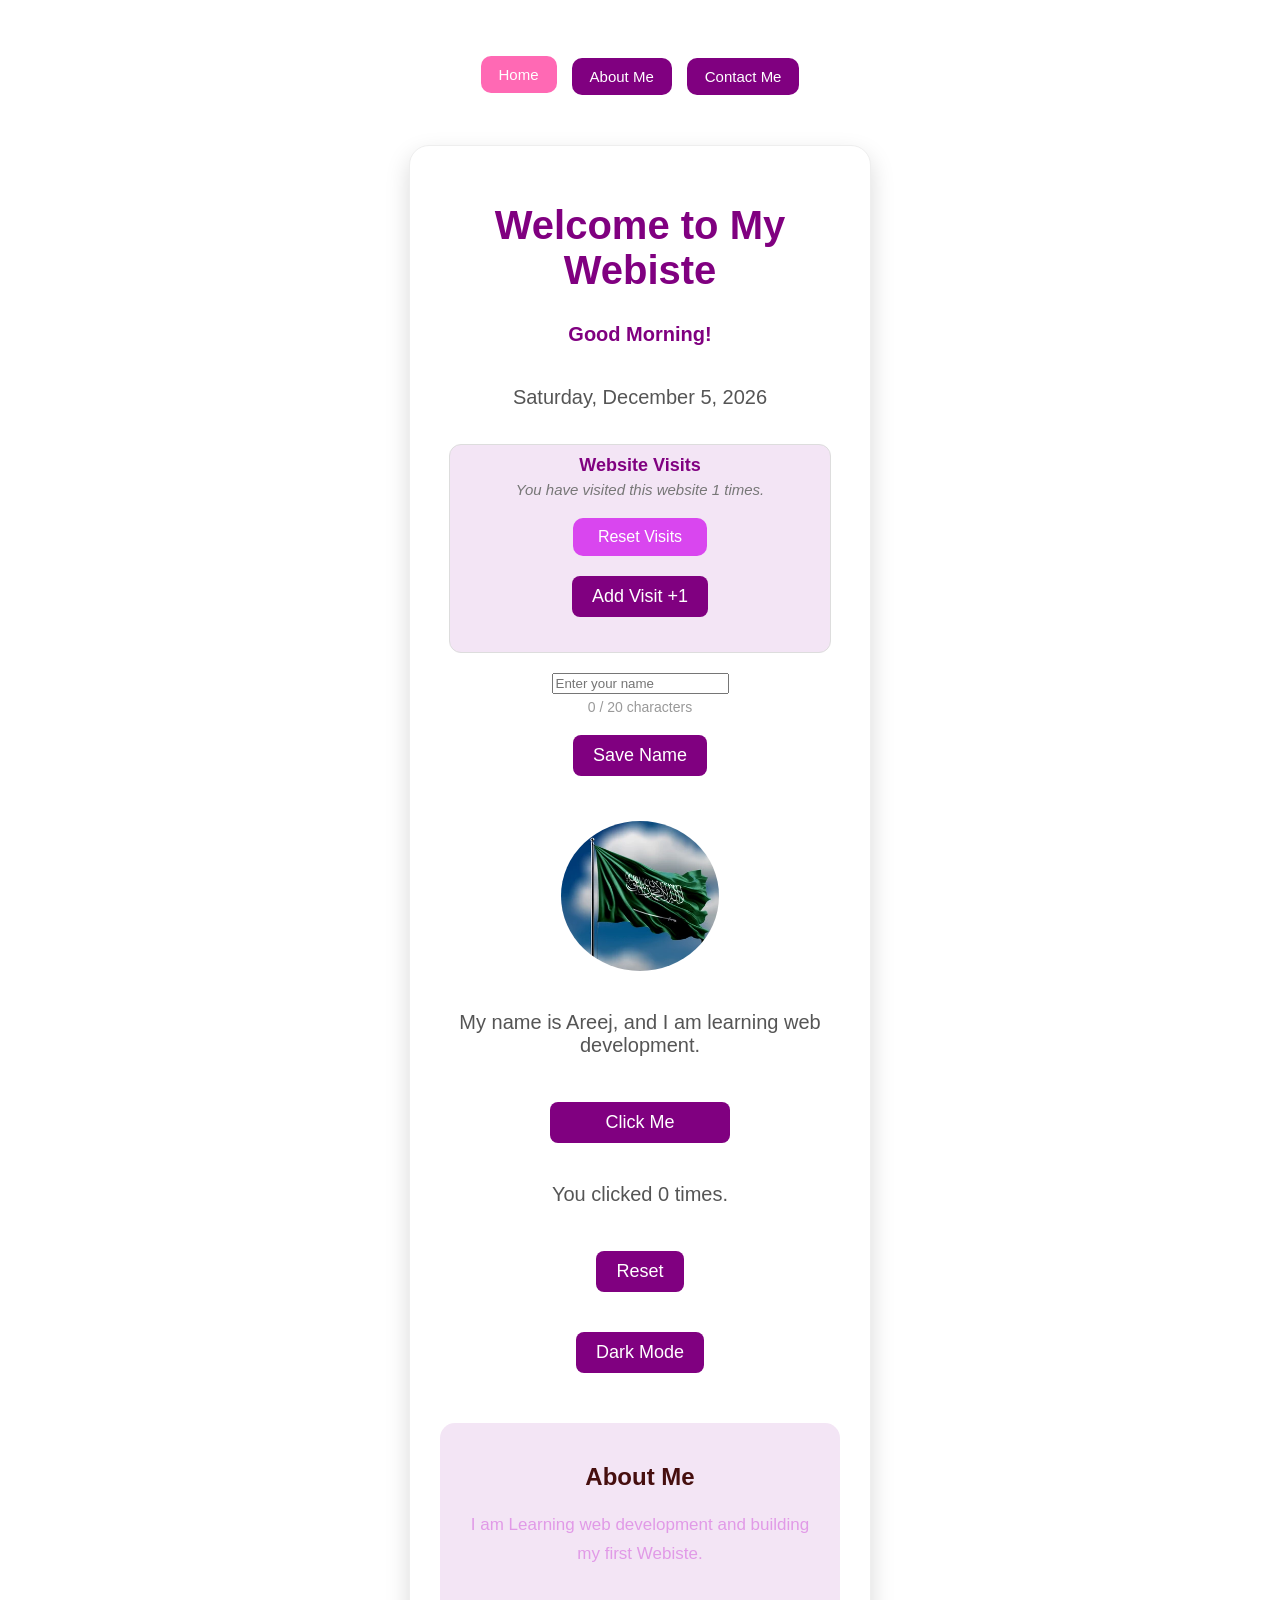
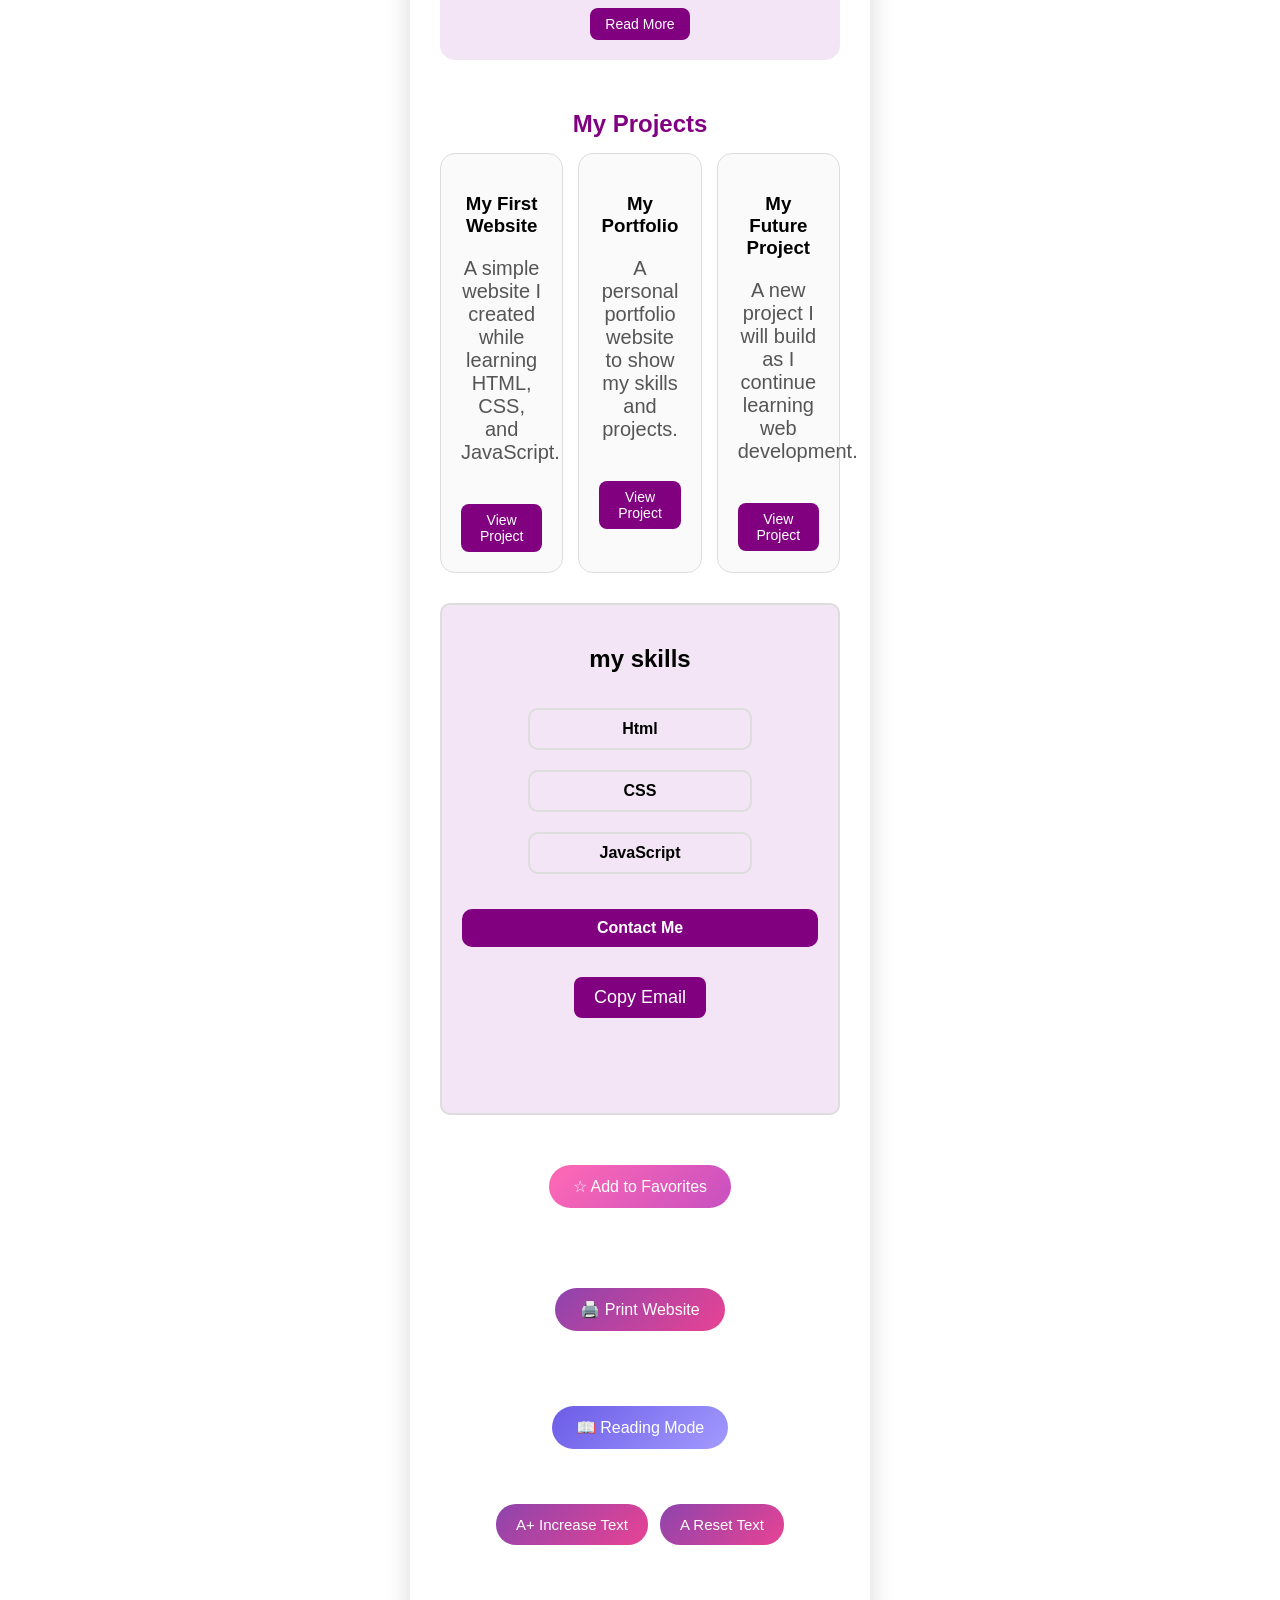
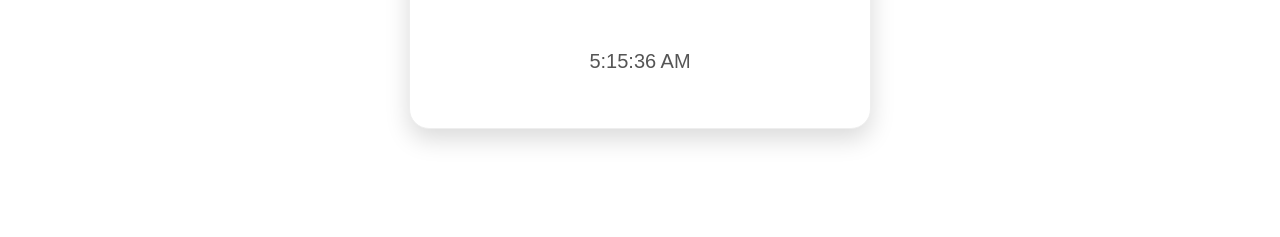
<file: index.html>
<!DOCTYPE html>
<html lang="en">
    <head>
        <title>Manal | Front-End Developer Portfolio</title>
        <meta name="description" content="Areej's Front-End Developer portfolio showcasing responsive web design projects built with HTML, CSS, and JavaScript.">
        <meta property="og:title" content="Areej | Front-End Developer Portfolio">
        <meta property="og:description" content="Explore my Front-End portfolio featuring responsive web design and interactive JavaScript projects.">
        <meta property="og:type" content="website">
        <meta property="og:url" content="https://areejq90.github.io/my-first-website/">
        <meta property="og:image" content="https://areejq90.github.io/my-first-website/og-image.png">
        <link rel="icon" type="image/svg+xml" href="favicon.svg?v=2">
        <link rel="stylesheet" href="style.css">
    </head>
    <body>
        <div id="scrollProgress"></div>
        <nav class="navbar">

    <a href="index.html" class="active">Home</a>

    <a href="about.html">About Me</a>

    <a href="contact.html">Contact Me</a>

</nav>
        <div class="card">
        <h1>Welcome to My Webiste</h1>
        <p id="timeGreeting"></p>
        <p id="currentDate"></p>
        <div class="visit-box">
            <h3>Website Visits</h3>
            <p id="visitCount"></p>
            <button id="resetVisitsButton">Reset Visits</button>
            <button id="addVisitButton">Add Visit +1</button>
            <p id="resetMessage"></p>
        </div>
        <div class="welcome-box">

    <input type="text" id="visitorName" placeholder="Enter your name" maxlength="20">
    <p id="nameCounter">0 / 20 characters</p>
    <button id="saveNameButton">Save Name</button>
<button id="forgetNameButton" type="button">Forget Me</button>
<button id="changeNameButton" type="button">Change Name</button>
    <p id="welcomeMessage"></p>

</div>
        <img src="profile.jpg" alt="My Profile Picture">
        <p id="message">My name is Areej, and I am learning web development.</p>
        <button class="main-button">Click Me</button>
        <p id="clickCount">You clicked 0 times.</p>
         <button class="reset-button">Reset</button>
         <button class="theme-button">Change Theme</button>
         <div class="About">
            <h2>About Me</h2>
            <p>I am Learning web development and building my first Webiste.</p>
            <a href="about.html" class="project-button">Read More</a>
         </div>
         <div class="projects">
    <h2>My Projects</h2>
<div class="project-list">
    <div class="project">
        <h3>My First Website</h3>
        <p>A simple website I created while learning HTML, CSS, and JavaScript.</p>
       <a href="index.html" class="project-button" target="_blank">View Project</a>
    </div>

    <div class="project">
        <h3>My Portfolio</h3>
        <p>A personal portfolio website to show my skills and projects.</p>
         <a href="#" class="project-button">View Project</a>
    </div>

    <div class="project">
        <h3>My Future Project</h3>
        <p>A new project I will build as I continue learning web development.</p>
         <a href="#" class="project-button">View Project</a>
    </div>
</div>
</div>
<div class="skills">
    <h2>my skills</h2>
    <div class="skills">Html</div>
    <div class="skills">CSS</div>
    <div class="skills">JavaScript</div>
    
    <a href="mailto:example@gmail.com">Contact Me</a>
    <button id="copyEmailButton">Copy Email</button>
    <p id="copyMessage"></p>
    
</div>
<button id="topButton">↑</button>
 <button id="favoriteButton" type="button">
    ☆ Add to Favorites
</button>   
<p id="favoriteMessage"></p>
<button id="printButton" type="button">
    🖨️ Print Website
</button>
<p id="printMessage"></p>
<button id="readingModeButton" type="button">
    📖 Reading Mode
</button>
<div class="font-controls">
    <button id="increaseFontButton" type="button">
        A+ Increase Text
    </button>

    <button id="resetFontButton" type="button">
        A Reset Text
    </button>
</div>

<p id="fontMessage"></p>
<p id="liveClock"></p>
<div id="projectModal" class="project-modal">
    <div class="project-modal-content">
        <button id="closeProjectModal">×</button>

        <h2 id="modalTitle"></h2>

        <p id="modalDescription"></p>
        <a id="modalProjectLink" href="#" target="_blank">Visit Project</a>
    </div>
</div>
        <script src="script.js"></script>

        
    </body>
</html>
</file>
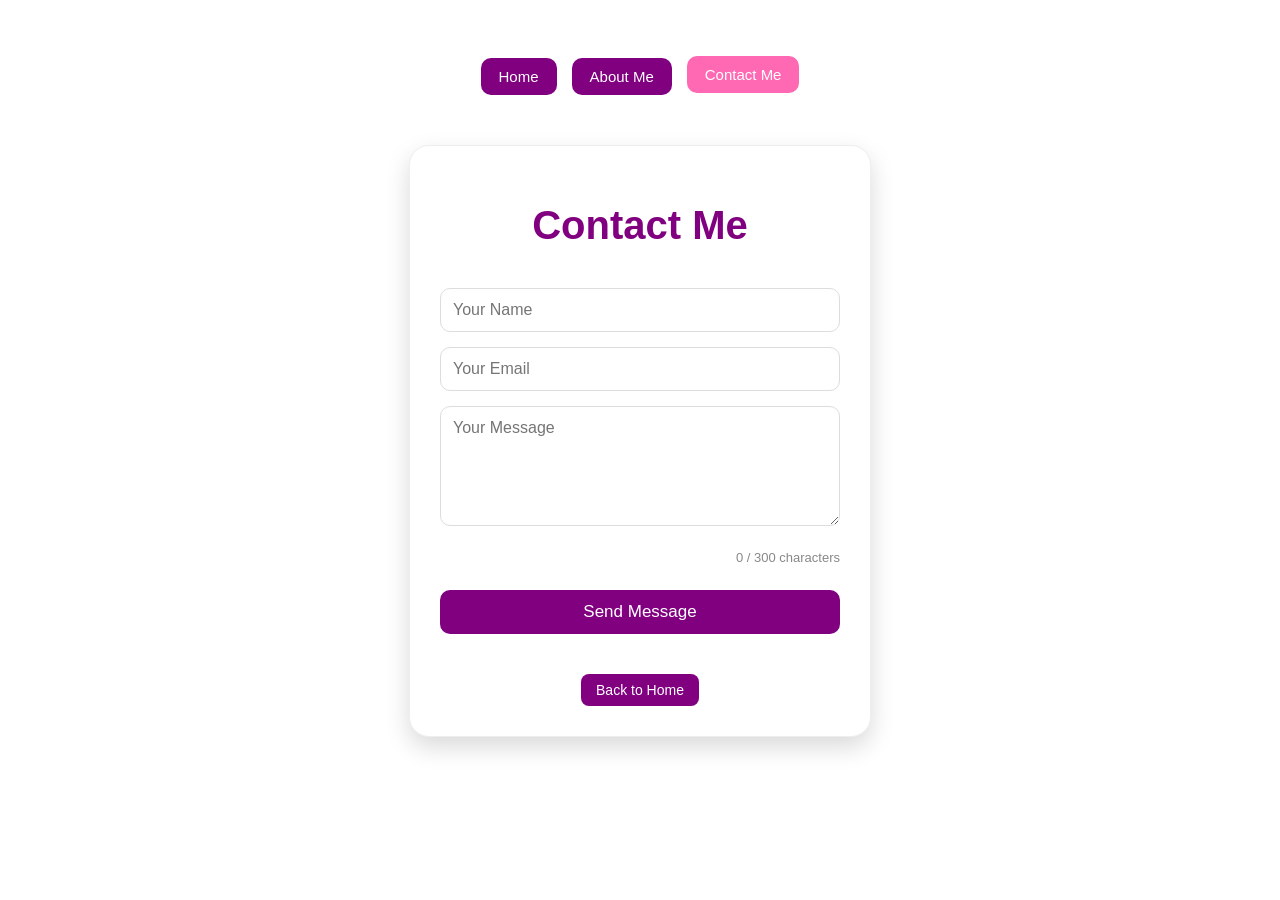
<file: contact.html>
<!DOCTYPE html>
<html>

<head>
    <title>Contact Me</title>
    <link rel="stylesheet" href="style.css">
</head>

<body>
<nav class="navbar">

    <a href="index.html">Home</a>

    <a href="about.html">About Me</a>

    <a href="contact.html"class="active">Contact Me</a>

</nav>
    <div class="card">

        <h1>Contact Me</h1>

        <form id="contactForm">

            <input type="text" id="contactName" placeholder="Your Name" required>
            <input type="email" id="contactEmail" placeholder="Your Email" required>

            
 <textarea id="contactMessage" placeholder="Your Message" maxlength="300" required></textarea>
<p id="contactMessageCounter">0 / 300 characters</p>

            <button type="submit" class="send-button">Send Message</button>
            <p id="formMessage"></p>
            <button type="button" id="newMessageButton">Send Another Message</button>

        </form>

        <a href="index.html" class="project-button">
            Back to Home
        </a>

    </div>
<script src="script.js"></script>
</body>

</html>
</file>
<file: style.css>
body {
    background: linear-gradient(135deg,lightpink);
    padding: 50px;
    font-family: Arial, Helvetica, sans-serif;
}

.card {
    background-color: white;
    width: 400px;
    margin: 50px auto;
    padding: 30px;
    border-radius: 20px;
    box-shadow: 0 10px 25px rgba(0, 0, 0, 0.15);
    transition: 0.3s;
    border: 1px solid #eee;
}

h1 {
    color: purple;
    text-align: center;
    font-size: 40px;
}

p {
    color: #555;
    font-size: 20px;
    text-align: center;
}
  body {
    background: linear-gradient(135deg,lightpink);
    padding: 50px;
    font-family: Arial, Helvetica, sans-serif;
}

.card {
    background-color: white;
    width: 400px;
    margin: 50px auto;
    padding: 30px;
    border-radius: 20px;
    box-shadow: 0 10px 25px rgba(0, 0, 0, 0.15);
    transition: 0.3s;
    border: 1px solid #eee;
}

h1 {
    color: purple;
    text-align: center;
    font-size: 40px;
}

p {
    color: #555;
    font-size: 20px;
    text-align: center;
}

img {
    width: 150px;
    height: 150px;
    border-radius: 50%;
    display: block;
    margin: 20px auto;
}

button {
    background-color: purple;
    color: white;
    font-size: 18px;
    padding: 10px 20px;
    border: none;
    border-radius: 8px;
    display: block;
    margin: 20px auto;
    transition:  0.3s;
}
 
button:hover {
    background-color: hotpink;
    cursor: pointer;
    transform: scale(1.05);
}
@media (max-width: 600px){
    .card{
        width: 80%;
    }
    .card:hover {
        transform: translateY(-5px);
    }
   
}
 .main-button {
        width: 180px;
 }
 .card h1{
    margin-bottom: 20px;
 }
 .card p{
    margin-bottom: 25px;
 }

 .card {
    max-width: 400px;
    margin: 50px auto;
    padding: 30px;
    border-radius: 20px;
    text-align: center;
    box-shadow: 0 10px 25px rgba(0, 0, 0, 0.15);
}
.card img {
    width: 158px;
    height: 150px;
    border-radius: 50%;
    object-fit: cover;
}
.card {
    display: flex;
    flex-direction: column;
    align-items: center;

}
.About {
    margin-top:30px ;
    padding: 20px;
    border-radius: 15px;
    background-color: #f3e5f5;
}
.About h2 {
    color: rgb(70, 15, 15);
    margin-bottom: 20px;
}
.About p {
    color: rgb(225, 154, 231);
    font-size: 17px;
    line-height: 1.7;
}
.skills {
    padding: 10px;
    margin: 8px 0;
    border-radius: 10px;
    background-color:white;
   font-weight: bold;
   border: 2px solid #ddd;
   transition: transform 0.3s;
}
.skills {
    display: flex;
    flex-direction: column;
    gap: 10px;
}
.skills h2{
    text-align: center;
}
.skills{
    display: inline-block;
}
.skills:hover {
    transform:  translateY(-5px);
}
a {
    display: block;
    margin-top: 20px;
    padding: 10px 20px;
    background-color: purple;
    color: white;
    text-decoration: none;
    border-radius: 10px;
}
@media(max-width: 600px) {
    .card {
        width: 90%;
        padding: 20px;
    }
    .skills {
        width: 100%;
    }
    h1 {
        font-size: 30px;
    }
    .card img {
        max-width: 100%;
        height: auto;
    }
}

.project {

padding: 15px;
margin-top: 10px;
border: 20px solid #ddd;
border-radius: 15px;
background-color: #fafafa;

    width: 150px;
    height: 150px;
    border-radius: 50%;
    display: block;
    margin: 20px auto;
}

button {
    background-color: purple;
    color: white;
    font-size: 18px;
    padding: 10px 20px;
    border: none;
    border-radius: 8px;
    display: block;
    margin: 20px auto;
    transition:  0.3s;
}
 
button:hover {
    background-color: hotpink;
    cursor: pointer;
    transform: scale(1.05);
}
@media (max-width: 600px){
    .card{
        width: 80%;
    }
    .card:hover {
        transform: translateY(-5px);
    }
   
}
 .main-button {
        width: 180px;
 }
 .card h1{
    margin-bottom: 20px;
 }
 .card p{
    margin-bottom: 25px;
 }

 .card {
    max-width: 400px;
    margin: 50px auto;
    padding: 30px;
    border-radius: 20px;
    text-align: center;
    box-shadow: 0 10px 25px rgba(0, 0, 0, 0.15);
}
.card img {
    width: 158px;
    height: 150px;
    border-radius: 50%;
    object-fit: cover;
}
.card {
    display: flex;
    flex-direction: column;
    align-items: center;

}
.About {
    margin-top:30px ;
    padding: 20px;
    border-radius: 15px;
    background-color: #f3e5f5;
}
.About h2 {
    color: rgb(70, 15, 15);
    margin-bottom: 20px;
}
.About p {
    color: rgb(225, 154, 231);
    font-size: 17px;
    line-height: 1.7;
}
.skills {
    padding: 10px;
    margin: 8px 0;
    border-radius: 10px;
    background-color:white;
   font-weight: bold;
   border: 2px solid #ddd;
   transition: transform 0.3s;
}
.skills {
    display: flex;
    flex-direction: column;
    gap: 10px;
}
.skills h2{
    text-align: center;
}
.skills{
    display: inline-block;
}
.skills:hover {
    transform:  translateY(-5px);
}
a {
    display: block;
    margin-top: 20px;
    padding: 10px 20px;
    background-color: purple;
    color: white;
    text-decoration: none;
    border-radius: 10px;
}
@media(max-width: 600px) {
    .card {
        width: 90%;
        padding: 20px;
    }
    .skills {
        width: 100%;
    }
    h1 {
        font-size: 30px;
    }
    .card img {
        max-width: 100%;
        height: auto;
    }
}

.project {

padding: 15px;
margin-top: 10px;
border: 20px solid #ddd;
border-radius: 15px;
background-color: #fafafa;
}
.projects {
    width: 100%;
    margin-top: 30px;
    
}

.projects h2 {
    color: purple;
    margin-bottom: 15px;
}

.project {
    border: 1px solid #ddd;
    border-radius: 15px;
    padding: 20px;
    background-color: #fafafa;
    transition: transform 0.3s ease, box-shadow 0.3s ease;
}

.project:hover {
    transform: translateY(-5px);
    box-shadow: 0 8px 20px rgba(0, 0, 0, 0.15);
}

.skills {
    width: 200px;
    padding: 10px;
    margin: 5px auto;
    border-radius: 10px;
    background-color: #f3e5f5;
    font-weight: bold;

}
.skills:hover {
    transform: translateY(-5px);
}
.dark-mode {
    background: #222;
}

.dark-mode .card {
    background-color: #333;
}

.dark-mode h1,
.dark-mode h2 {
    color: #e6ccff;
}

.dark-mode p {
    color: #eee;
}
.main-button{
    transition: opacity 0.5s ease,transform 0.5s ease;
}
.messge-animation {
    animation: fadeIn 1s ease;
}
@keyframes fadeIn{
    from {
        opacity: 0;
        transform: translateY(15px);
    }
    to {
        opacity: 1;
        transform: translateY(0);
    }
}
.project-list {
    display: flex !important;
    flex-direction: row !important;
    gap: 15px;
    width: 100%;
}
.project-list .project {
    flex: 1;
    width: 0;
    margin: 0;
}
@media (max-width: 600px) {
    .project-list {
        flex-direction: column !important;
    }
    .project-list .project {
        width: 100%;
    }
}
.project-button {
    display: inline-block;
    margin-top: 15px;
    padding: 8px 15px;
    background-color: purple;
    color: white;
    text-decoration: none;
    border-radius: 8px;
    font-size: 14px;
    transition: transform 0.3s ease;
}

.project-button:hover {
    transform: scale(1.05);
}
form {
    width: 100%;
    margin-top: 20px;
}

form input,
form textarea {
    width: 100%;
    padding: 12px;
    margin-bottom: 15px;
    border: 1px solid #ddd;
    border-radius: 10px;
    font-size: 16px;
    box-sizing: border-box;
    font-family: Arial, sans-serif;
}

form textarea {
    height: 120px;
    resize: vertical;
}

form input:focus,
form textarea:focus {
    outline: 2px solid purple;
}
.send-button {
    width: 100%;
    margin: 5px 0 20px;
    background-color: purple;
    color: white;
    border: none;
    padding: 12px;
    border-radius: 10px;
    font-size: 17px;
    cursor: pointer;
    transition: 0.3s;
}

.send-button:hover {
    background-color: hotpink;
    transform: scale(1.02);
}
#newMessageButton {
    display: none;
    width: 100%;
    margin: 10px 0;
    background-color: #e6ccff;
    color: purple;
    border: 2px solid purple;
    padding: 10px;
    border-radius: 10px;
    font-size: 16px;
    cursor: pointer;
    transition: 0.3s;
}

#newMessageButton:hover {
    background-color: purple;
    color: white;
}
.navbar {
    display: flex;
    justify-content: center;
    gap: 15px;
    margin-bottom: 30px;
    flex-wrap: wrap;
}

.navbar a {
    display: inline-block;
    margin: 0;
    padding: 10px 18px;
    background-color: purple;
    color: white;
    text-decoration: none;
    border-radius: 10px;
    font-size: 15px;
    transition: 0.3s;
}

.navbar a:hover {
    background-color: hotpink;
    transform: translateY(-2px);
}
.navbar a.active {
    background-color: hotpink;
    transform: translateY(-2px);
}
.dark-mode {
    background: #222;
}

.dark-mode .card {
    background-color: #333;
    color: white;
}

.dark-mode .card h1,
.dark-mode .card h2,
.dark-mode .card h3 {
    color: #e6ccff;
}

.dark-mode .card p {
    color: #eee;
}

.dark-mode .project {
    background-color: #444;
    border-color: #666;
}
#forgetNameButton {
    width: 180px;
    background-color: #f3e5f5;
    color: purple;
    border: 2px solid purple;
    font-size: 15px;
    padding: 10px;
    margin-top: 5px;
}

#forgetNameButton:hover {
    background-color: purple;
    color: white;
}
#timeGreeting {
    font-size: 20px;
    color: purple;
    font-weight: bold;
    text-align: center;
    margin: 10px 0 20px;
    animation: greetingAnimation 1s ease;
}
@keyframes greetingAnimation {
    from {
        opacity: 0;
        transform: translateY(-10px);
    }

    to {
        opacity: 1;
        transform: translateY(0);
    }
}
#visitCount {
    font-size: 15px;
    color: #777;
    text-align: center;
    margin: 5px 0 20px;
    font-style: italic;
}
.visit-box {
    background-color: #f3e5f5;
    padding: 10px;
    margin: 10px auto 20px;
    border-radius: 12px;
    border: 1px solid #ddd;
    width: 90%;
    transition: 0.3s;
    animation: visitBoxAnimation 0.8s ease;
}
@keyframes visitBoxAnimation {
    from {
        opacity: 0;
        transform: translateY(10px);
    }

    to {
        opacity: 1;
        transform: translateY(0);
    }
}
.visit-box h3 {
    margin: 0 0 5px;
    color: purple;
    text-align: center;
    font-size: 18px;
    transition: 3s;
}
.visit-box h3 {
    animation: visitTitleAnimation 5s ease;
}
@keyframes visitTitleAnimation {
    from {
        opacity: 0;
        transform: scale(0.8);
    }

    to {
        opacity: 1;
        transform: scale(1);
    }
}
.visit-box h3:hover {
    transform: scale(5);
}
#resetVisitsButton {
    display: block;
    margin: 15px auto 0;
    padding: 10px 25px;
    border: none;
    border-radius: 10px;
    background-color: #d946ef;
    color: white;
    font-size: 16px;
    cursor: pointer;
    transition: 0.3s;
}
#resetVisitsButton:hover {
    transform: scale(1.05);
}
#resetMessage {
    margin-top: 15px;
    text-align: center;
    font-size: 16px;
    font-weight: bold;
    opacity: 1;
    transition: opacity 0.5s ease;
}
#nameCounter {
    text-align: center;
    color: #999;
    font-size: 14px;
    margin: 5px 0 10px;
}
#topButton {
    position: fixed;
    bottom: 25px;
    right: 25px;
    width: 50px;
    height: 50px;
    border: none;
    border-radius: 50%;
    background: linear-gradient(135deg, #9b59b6, #e84393);
    color: white;
    font-size: 25px;
    cursor: pointer;
    display: none;
    z-index: 1000;
    transition: 0.3s;
}

#topButton:hover {
    transform: scale(1.1);
}
#scrollProgress {
    position: fixed;
    top: 0;
    left: 0;
    width: 0%;
    height: 5px;
    background: linear-gradient(90deg, #9b59b6, #e84393);
    z-index: 9999;
    transition: width 0.1s;
}
.project-modal {
    display: none;
    position: fixed;
    top: 0;
    left: 0;
    width: 100%;
    height: 100%;
    background: rgba(0, 0, 0, 0.6);
    justify-content: center;
    align-items: center;
    z-index: 1000;
}

.project-modal-content {
    background: white;
    width: 80%;
    max-width: 500px;
    padding: 30px;
    border-radius: 20px;
    text-align: center;
    position: relative;
    box-shadow: 0 10px 30px rgba(0, 0, 0, 0.3);
     animation: modalAppear 1s ease;
}
     @keyframes modalAppear {
    from {
        opacity: 0;
        transform: scale(0.8);
    }

    to {
        opacity: 1;
        transform: scale(1);
    }
}


.project-modal-content h2 {
    color: purple;
    margin-bottom: 15px;
}

.project-modal-content p {
    color: #555;
    line-height: 1.6;
}

#closeProjectModal {
    position: absolute;
    top: 10px;
    right: 15px;
    border: none;
    background: none;
    font-size: 30px;
    cursor: pointer;
    color: #555;
   
}
#modalProjectLink {
    display: inline-block;
    margin-top: 20px;
    padding: 10px 20px;
    background: purple;
    color: white;
    text-decoration: none;
    border-radius: 10px;
    transition: 0.3s;
}

#modalProjectLink:hover {
    transform: scale(1.05);
}
#favoriteButton {
    display: block;
    margin: 20px auto;
    padding: 12px 24px;
    background: linear-gradient(135deg, #ff69b4, #c850c0);
    color: white;
    border: none;
    border-radius: 25px;
    font-size: 16px;
    cursor: pointer;
    transition: transform 0.3s ease, box-shadow 0.3s ease;
}

#favoriteButton:hover {
    transform: translateY(-4px);
    box-shadow: 0 8px 18px rgba(200, 80, 192, 0.3);
}

#favoriteMessage {
    text-align: center;
    color: purple;
    font-weight: bold;
}
#printButton {
    display: block;
    margin: 15px auto;
    padding: 12px 25px;
    background: linear-gradient(135deg, #8e44ad, #e84393);
    color: white;
    border: none;
    border-radius: 25px;
    font-size: 16px;
    cursor: pointer;
    transition: transform 0.3s ease;
}

#printButton:hover {
    transform: scale(1.05);
}

#printMessage {
    text-align: center;
    color: purple;
    font-weight: bold;
}
#readingModeButton {
    display: block;
    margin: 15px auto;
    padding: 12px 24px;
    background: linear-gradient(135deg, #6c5ce7, #a29bfe);
    color: white;
    border: none;
    border-radius: 25px;
    font-size: 16px;
    cursor: pointer;
    transition: transform 0.3s ease;
}

#readingModeButton:hover {
    transform: translateY(-3px);
}

body.reading-mode {
    background: #f4efe6 !important;
}

body.reading-mode .card,
body.reading-mode .project,
body.reading-mode .skills {
    background: #fffdf7 !important;
    color: #333 !important;
}

body.reading-mode p {
    font-size: 19px;
    line-height: 1.9;
    color: #333;
}

body.reading-mode h1,
body.reading-mode h2,
body.reading-mode h3 {
    color: #4b3869;
}
.font-controls {
    display: flex;
    justify-content: center;
    flex-wrap: wrap;
    gap: 12px;
    margin: 20px auto;
}

.font-controls button {
    padding: 12px 20px;
    border: none;
    border-radius: 20px;
    background: linear-gradient(135deg, #8e44ad, #e84393);
    color: white;
    font-size: 15px;
    cursor: pointer;
    transition: transform 0.3s ease;
}

.font-controls button:hover {
    transform: scale(1.05);
}

#fontMessage {
    text-align: center;
    color: purple;
    font-weight: bold;
}
#contactMessageCounter {
    text-align: right;
    font-size: 13px;
    color: #888;
    margin-top: 5px;
}
/* صندوق My Skills الكبير */
.card > .skills {
    width: 100% !important;
    box-sizing: border-box !important;
    padding: 20px !important;
    margin: 30px 0 !important;

    display: flex !important;
    flex-direction: column !important;
    gap: 10px !important;

    background-color: #f3e5f5 !important;
    border-radius: 10px !important;
}
.project {
    height: auto !important;
    border-radius: 15px !important;
    box-sizing: border-box;
}
</file>
